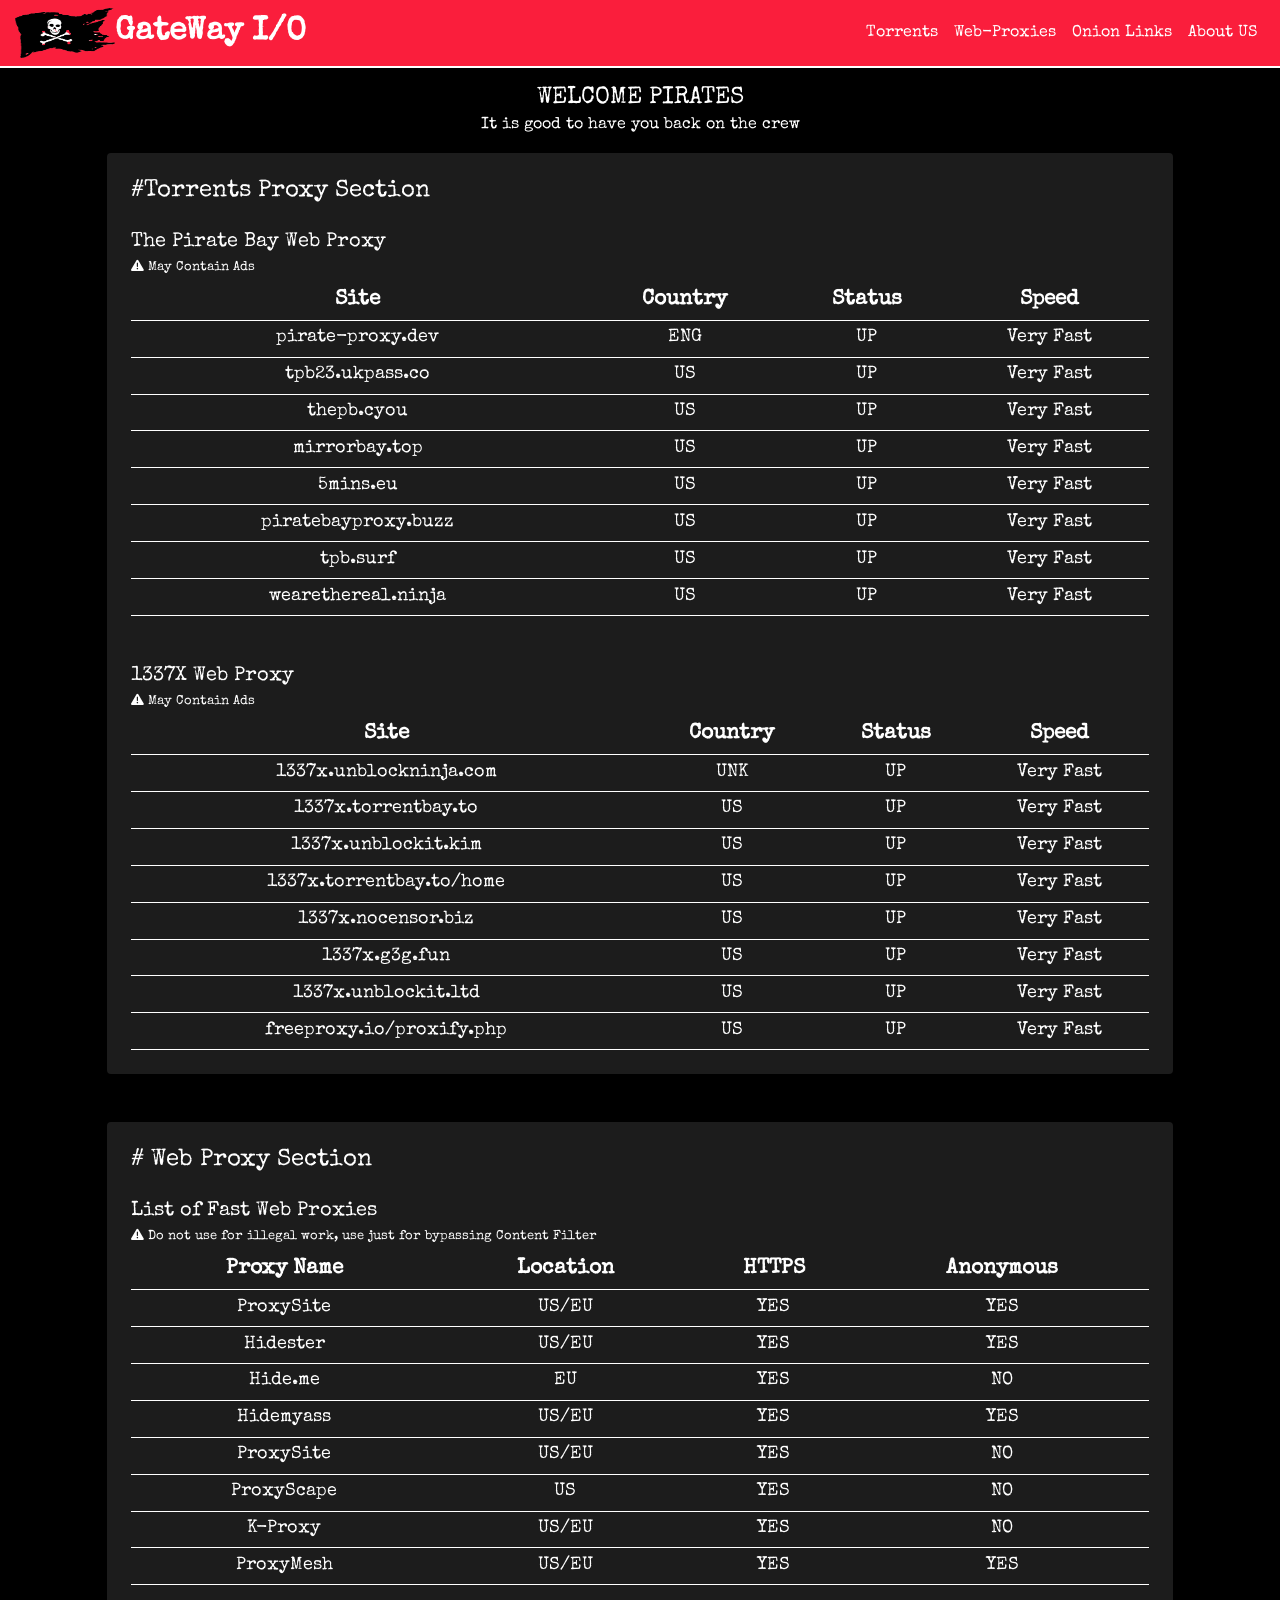
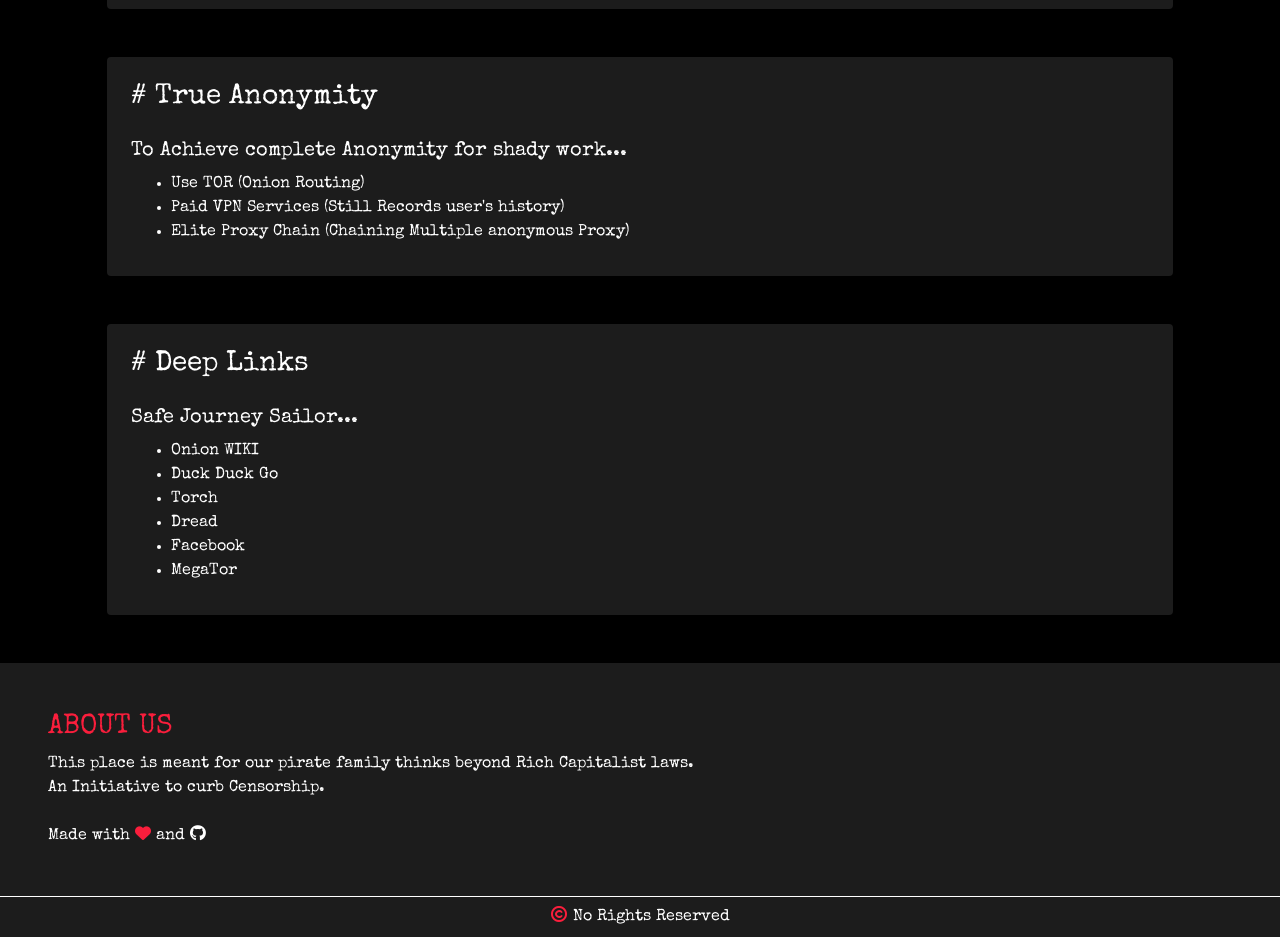
<file: index.html>
<!DOCTYPE html>
<html lang="en" dir="ltr">
	<head>
		<meta charset="utf-8">
		<title>GateWay IO</title>
		<link rel="stylesheet" href="https://maxcdn.bootstrapcdn.com/bootstrap/4.0.0/css/bootstrap.min.css" integrity="sha384-Gn5384xqQ1aoWXA+058RXPxPg6fy4IWvTNh0E263XmFcJlSAwiGgFAW/dAiS6JXm" crossorigin="anonymous">
		<link rel="stylesheet" href="gatepass.css">
		<link rel="stylesheet" href="https://cdnjs.cloudflare.com/ajax/libs/font-awesome/6.0.0-beta2/css/all.min.css" integrity="sha512-YWzhKL2whUzgiheMoBFwW8CKV4qpHQAEuvilg9FAn5VJUDwKZZxkJNuGM4XkWuk94WCrrwslk8yWNGmY1EduTA==" crossorigin="anonymous" referrerpolicy="no-referrer" />

		<script src="https://ajax.googleapis.com/ajax/libs/jquery/3.6.0/jquery.min.js"></script>
		<script src="https://cdnjs.cloudflare.com/ajax/libs/popper.js/1.12.9/umd/popper.min.js" integrity="sha384-ApNbgh9B+Y1QKtv3Rn7W3mgPxhU9K/ScQsAP7hUibX39j7fakFPskvXusvfa0b4Q" crossorigin="anonymous"></script>
		<script src="https://maxcdn.bootstrapcdn.com/bootstrap/4.0.0/js/bootstrap.min.js" integrity="sha384-JZR6Spejh4U02d8jOt6vLEHfe/JQGiRRSQQxSfFWpi1MquVdAyjUar5+76PVCmYl" crossorigin="anonymous"></script>
		<script type="text/javascript">


			$( document ).ready(function() {
				document.querySelectorAll('a[href^="#"]').forEach(anchor => {
					anchor.addEventListener('click', function (e) {
						e.preventDefault();
						document.querySelector(this.getAttribute('href')).scrollIntoView({behavior: 'smooth'});
					});
				});
			});

		</script>
	</head>
	<body>
		<div class="col-12 py-2 bg-color-red text-white " style="border-bottom:2px solid white;">
			<div class="d-flex align-items-center">
				<img src="./assets/images/pirate.png" width="100" height="50" alt="icon">
				<span class="font-weight-bold" style="font-size:2rem">GateWay I/O</span>
				<a class="ml-auto mx-2" href="#tpb_table">Torrents</a>
				<a class="mx-2" href="#wp_table">Web-Proxies</a>
				<a class="mx-2" href="#deep_table">Onion Links</a>
				<a class="mx-2" href="#about_section">About US</a>
			</div>
		</div>

		<div class="col-12 my-3 text-center">
			<span class="h4">WELCOME PIRATES</span><br>
			<ll class="">It is good to have you back on the crew</small>
		</div>

		<div class="col-10 mx-auto bg-color rounded p-4">
			<span class="h4">#Torrents Proxy Section</span>
			<br><br>
			<span class="h5 my-3">The Pirate Bay Web Proxy</span><br>
			<small ><i class="fa fa-exclamation-triangle"></i> May Contain Ads</small>
			<table id="tpb_table" style="width:100%">
		    <thead>
		        <tr>
		            <th>Site</th>
		            <th>Country</th>
								<th>Status</th>
								<th>Speed</th>
		        </tr>
		    </thead>
		    <tbody>
		        <tr>
		            <tr><td class="site"><a rel="nofollow" target="_blank" href="https://pirate-proxy.dev">pirate-proxy.dev</a></td>
		            <td>ENG</td>
								<td>UP</td>
		            <td>Very Fast</td>
		        </tr>
		        <tr>
							<tr><td class="site"><a rel="nofollow" target="_blank" href="https://tpb23.ukpass.co/">tpb23.ukpass.co</a></td>
							<td>US</td>
							<td>UP</td>
							<td>Very Fast</td>
		        </tr>
						<tr>
							<tr><td class="site"><a rel="nofollow" target="_blank" href="https://thepb.cyou/">thepb.cyou</a></td>
							<td>US</td>
							<td>UP</td>
							<td>Very Fast</td>
		        </tr>
						<tr>
							<tr><td class="site"><a rel="nofollow" target="_blank" href="https://mirrorbay.top/">mirrorbay.top</a></td>
							<td>US</td>
							<td>UP</td>
							<td>Very Fast</td>
		        </tr>
						<tr>
							<tr><td class="site"><a rel="nofollow" target="_blank" href="https://5mins.eu/">5mins.eu</a></td>
							<td>US</td>
							<td>UP</td>
							<td>Very Fast</td>
		        </tr>
						<tr>
							<tr><td class="site"><a rel="nofollow" target="_blank" href="https://piratebayproxy.buzz/">piratebayproxy.buzz</a></td>
							<td>US</td>
							<td>UP</td>
							<td>Very Fast</td>
		        </tr>
						<tr>
							<tr><td class="site"><a rel="nofollow" target="_blank" href="https://tpb.surf/">tpb.surf</a></td>
							<td>US</td>
							<td>UP</td>
							<td>Very Fast</td>
		        </tr>
						<tr>
							<tr><td class="site"><a rel="nofollow" target="_blank" href="https://wearethereal.ninja/">wearethereal.ninja</a></td>
							<td>US</td>
							<td>UP</td>
							<td>Very Fast</td>
		        </tr>
		    </tbody>
			</table>


		<br><br>
		<span class="h5 my-3">1337X Web Proxy</span><br>
		<small ><i class="fa fa-exclamation-triangle"></i> May Contain Ads</small>
		<table id="tpb_table" style="width:100%">
			<thead>
					<tr>
							<th>Site</th>
							<th>Country</th>
							<th>Status</th>
							<th>Speed</th>
					</tr>
			</thead>
			<tbody>
					<tr>
							<tr><td class="site"><a rel="nofollow" target="_blank" href="https://1337x.unblockninja.com/">1337x.unblockninja.com</a></td>
							<td>UNK</td>
							<td>UP</td>
							<td>Very Fast</td>
					</tr>
					<tr>
						<tr><td class="site"><a rel="nofollow" target="_blank" href="https://1337x.torrentbay.to/">1337x.torrentbay.to</a></td>
						<td>US</td>
						<td>UP</td>
						<td>Very Fast</td>
					</tr>
					<tr>
						<tr><td class="site"><a rel="nofollow" target="_blank" href="https://1337x.unblockit.kim/">1337x.unblockit.kim</a></td>
						<td>US</td>
						<td>UP</td>
						<td>Very Fast</td>
					</tr>
					<tr>
						<tr><td class="site"><a rel="nofollow" target="_blank" href="https://1337x.torrentbay.to/home/">1337x.torrentbay.to/home</a></td>
						<td>US</td>
						<td>UP</td>
						<td>Very Fast</td>
					</tr>
					<tr>
						<tr><td class="site"><a rel="nofollow" target="_blank" href="https://1337x.nocensor.biz/">1337x.nocensor.biz</a></td>
						<td>US</td>
						<td>UP</td>
						<td>Very Fast</td>
					</tr>
					<tr>
						<tr><td class="site"><a rel="nofollow" target="_blank" href="https://1337x.g3g.fun/">1337x.g3g.fun</a></td>
						<td>US</td>
						<td>UP</td>
						<td>Very Fast</td>
					</tr>
					<tr>
						<tr><td class="site"><a rel="nofollow" target="_blank" href="https://1337x.unblockit.ltd/">1337x.unblockit.ltd</a></td>
						<td>US</td>
						<td>UP</td>
						<td>Very Fast</td>
					</tr>
					<tr>
						<tr><td class="site"><a rel="nofollow" target="_blank" href="https://freeproxy.io/proxify.php?proxy=ZnJlZXByb3h5Lmlv&site=aHR0cDovLzEzMzd4LnRv">freeproxy.io/proxify.php</a></td>
						<td>US</td>
						<td>UP</td>
						<td>Very Fast</td>
					</tr>
			</tbody>
	</table>

		</div>

		<div class="col-10 mx-auto bg-color rounded p-4 my-5">
			<span class="h4"># Web Proxy Section</span>
			<br><br>
			<span class="h5">List of Fast Web Proxies</span>
			<br><small ><i class="fa fa-exclamation-triangle"></i> Do not use for illegal work, use just for bypassing Content Filter</small>
			<table id="wp_table" style="width:100%">
				<thead>
						<tr>
								<th>Proxy Name</th>
								<th>Location</th>
								<th>HTTPS</th>
								<th>Anonymous</th>
						</tr>
				</thead>
				<tbody>
						<tr>
							<tr><td class="site"><a rel="nofollow" target="_blank" href="https://www.proxysite.com/">ProxySite</a></td>
							<td>US/EU</td>
							<td>YES</td>
							<td>YES</td>
						</tr>
						<tr>
							<tr><td class="site"><a rel="nofollow" target="_blank" href="https://hidester.com/proxy/">Hidester</a></td>
							<td>US/EU</td>
							<td>YES</td>
							<td>YES</td>
						</tr>
						<tr>
							<tr><td class="site"><a rel="nofollow" target="_blank" href="https://hide.me/en/proxy">Hide.me</a></td>
							<td>EU</td>
							<td>YES</td>
							<td>NO</td>
						</tr>
						<tr>
							<tr><td class="site"><a rel="nofollow" target="_blank" href="https://www.hidemyass.com/en-in/proxy">Hidemyass</a></td>
							<td>US/EU</td>
							<td>YES</td>
							<td>YES</td>
						</tr>
						<tr>
							<tr><td class="site"><a rel="nofollow" target="_blank" href="https://www.proxysite.com/">ProxySite</a></td>
							<td>US/EU</td>
							<td>YES</td>
							<td>NO</td>
						</tr>
						<tr>
							<tr><td class="site"><a rel="nofollow" target="_blank" href="https://proxyscrape.com/web-proxy">ProxyScape</a></td>
							<td>US</td>
							<td>YES</td>
							<td>NO</td>
						</tr>
						<tr>
							<tr><td class="site"><a rel="nofollow" target="_blank" href="https://kproxy.com/">K-Proxy</a></td>
							<td>US/EU</td>
							<td>YES</td>
							<td>NO</td>
						</tr>
						<tr>
							<tr><td class="site"><a rel="nofollow" target="_blank" href="https://www.proxymesh.com/web/index.php">ProxyMesh</a></td>
							<td>US/EU</td>
							<td>YES</td>
							<td>YES</td>
						</tr>

				</tbody>
		</table>

		</div>

		<div class="col-10 mx-auto bg-color rounded p-4 my-5">
			<span class="h3"># True Anonymity</span>
			<br><br><span class="h5">To Achieve complete Anonymity for shady work...</span>
			<ul class="my-2">
				<li>Use <a class="spl_a" rel="nofollow" target="_blank" href="https://www.torproject.org/">TOR</a> (Onion Routing)</li>
				<li>Paid VPN Services (Still Records user's history)</li>
				<li>Elite Proxy Chain (Chaining Multiple anonymous Proxy)</li>
			</ul>
		</div>

		<div class="col-10 mx-auto bg-color rounded p-4 my-5">
			<span class="h3" id="deep_table"># Deep Links</span>
			<br><br><span class="h5">Safe Journey Sailor...</span>
			<ul class="my-2">
				<li><a class="spl_a" rel="nofollow" target="_blank" href="http://zqktlwiuavvvqqt4ybvgvi7tyo4hjl5xgfuvpdf6otjiycgwqbym2qad.onion/">Onion WIKI</a></li>
				<li><a class="spl_a" rel="nofollow" target="_blank" href="https://duckduckgogg42xjoc72x3sjasowoarfbgcmvfimaftt6twagswzczad.onion/">Duck Duck Go</a></li>
				<li><a class="spl_a" rel="nofollow" target="_blank" href="http://xmh57jrknzkhv6y3ls3ubitzfqnkrwxhopf5aygthi7d6rplyvk3noyd.onion/">Torch</a></li>
				<li><a class="spl_a" rel="nofollow" target="_blank" href="http://dreadytofatroptsdj6io7l3xptbet6onoyno2yv7jicoxknyazubrad.onion/">Dread</a></li>
				<li><a class="spl_a" rel="nofollow" target="_blank" href="https://www.facebookwkhpilnemxj7asaniu7vnjjbiltxjqhye3mhbshg7kx5tfyd.onion/">Facebook</a></li>
				<li><a class="spl_a" rel="nofollow" target="_blank" href="http://crqkllx7afomrokwx6f2sjcnl2do2i3i77hjjb4eqetlgq3cths3o6ad.onion/">MegaTor</a></li>
			</ul>
		</div>

		<div class="col-12 p-0 bg-color">
			<div class="col-md-7 p-5">
				<span id="about_section" class="h3 red">ABOUT US</span>
				<br>
				<span class="d-block mt-2">This place is meant for our pirate family thinks beyond Rich Capitalist laws.</span>
				<span class="d-block">An Initiative to curb Censorship.</span>
				<br><span>Made with <i class="fa fa-heart red"></i> and <i class="fab fa-github"></i></span>
			</div>
			<div class="col-12 text-center border-top border-white py-2">
				<span class=""> <i class="far fa-copyright red"></i> No Rights Reserved</span>
			</div>
		</div>

	</body>
</html>
</file>
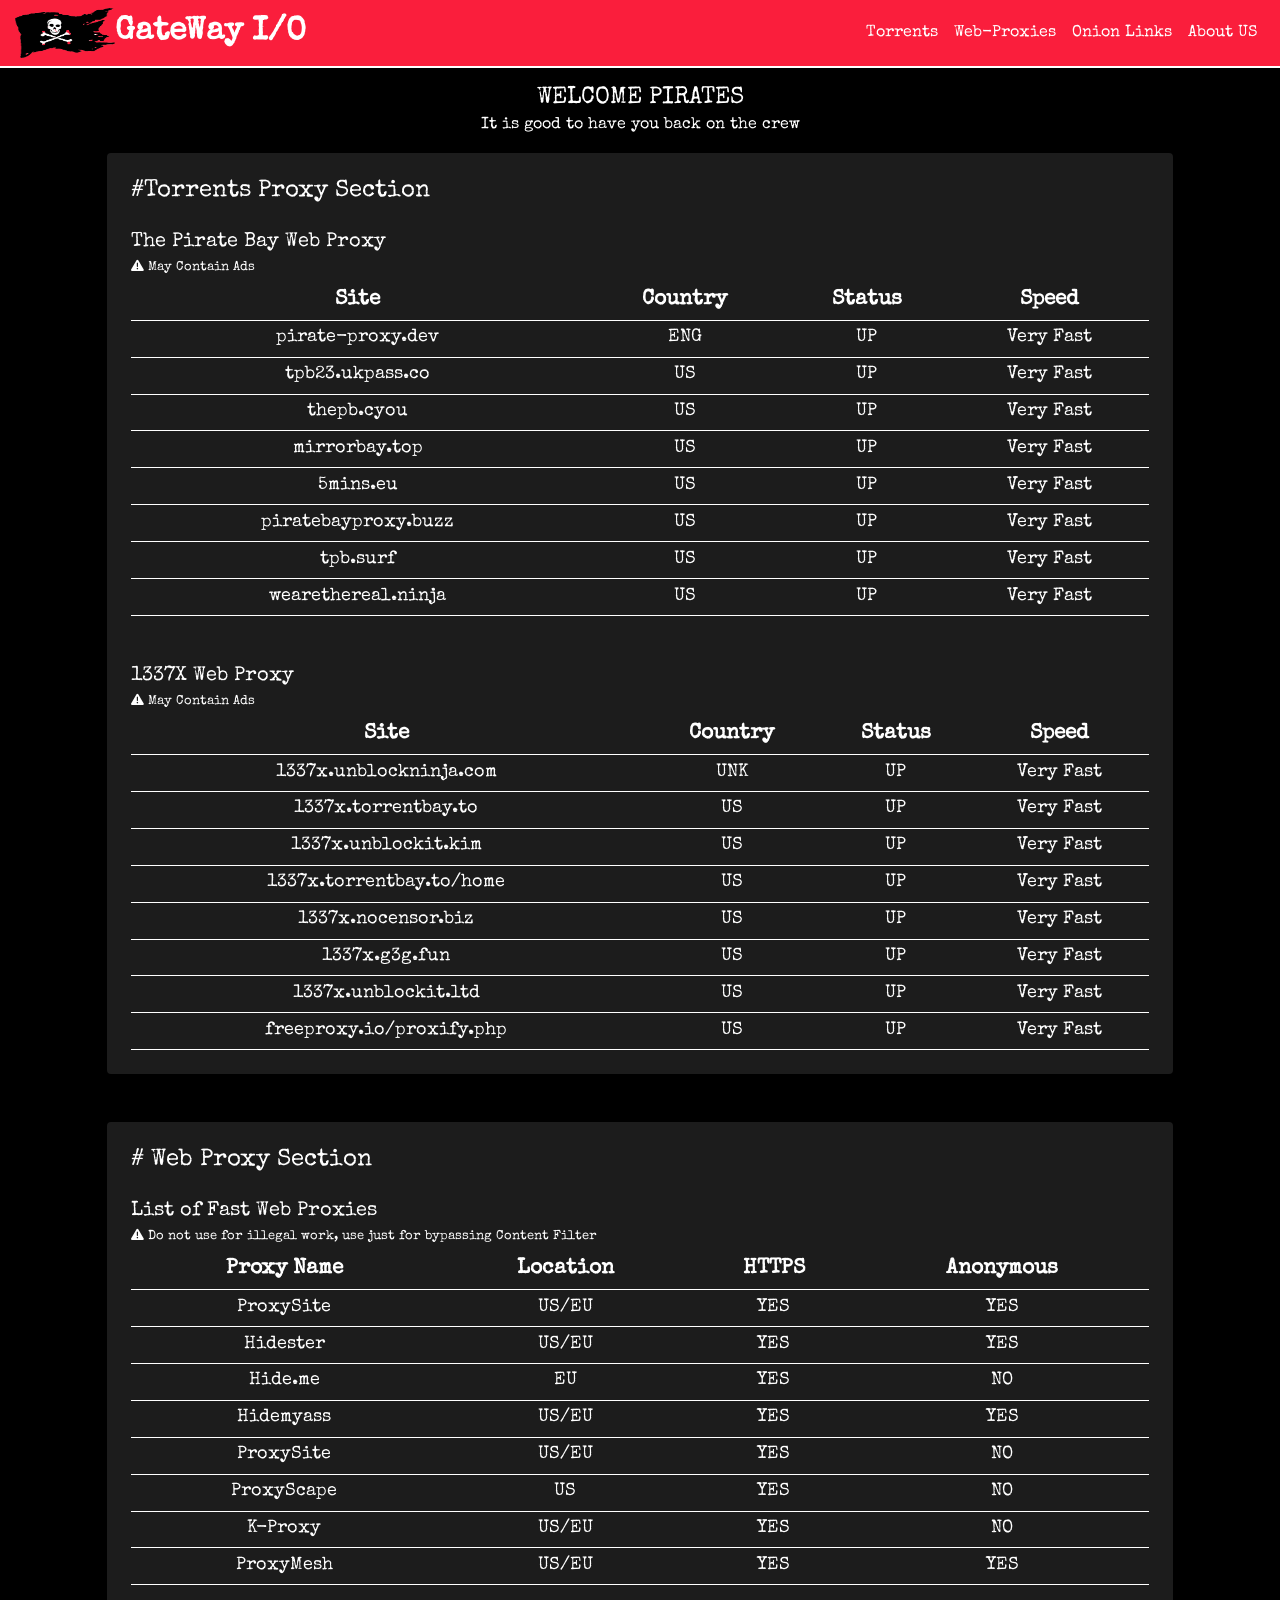
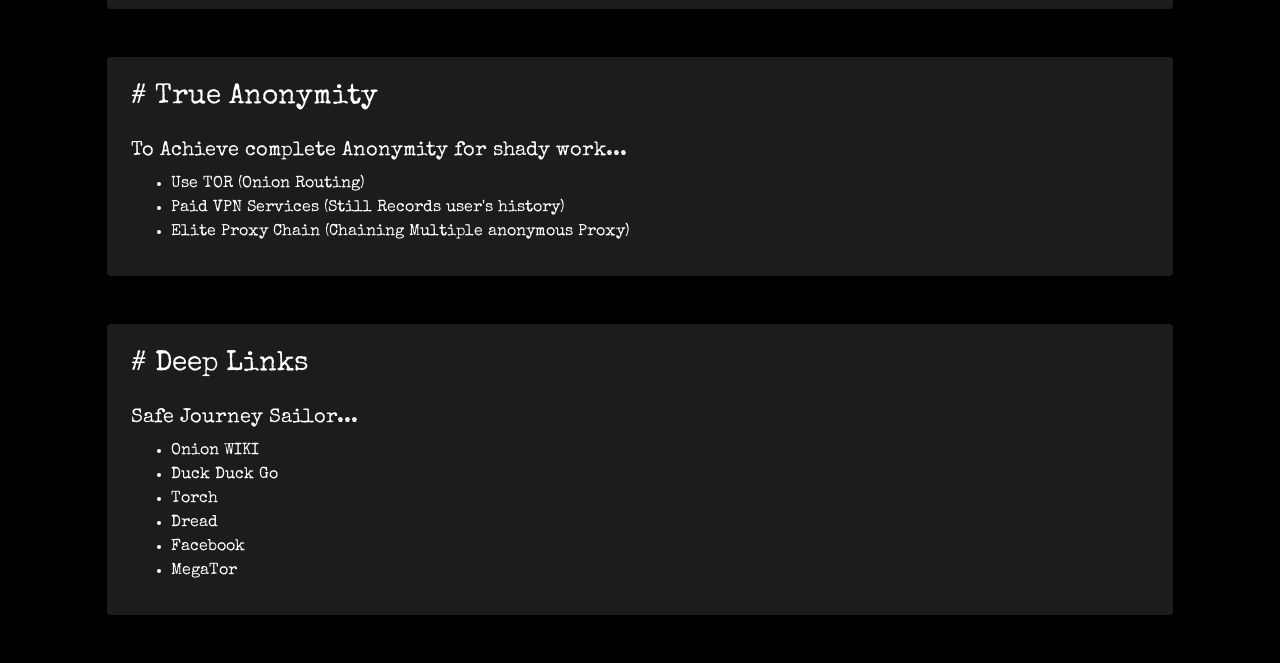
<file: a.html>
<!DOCTYPE html>
<html lang="en" dir="ltr">
	<head>
		<meta charset="utf-8">
		<title>GateWay IO</title>
		<link rel="stylesheet" href="https://maxcdn.bootstrapcdn.com/bootstrap/4.0.0/css/bootstrap.min.css" integrity="sha384-Gn5384xqQ1aoWXA+058RXPxPg6fy4IWvTNh0E263XmFcJlSAwiGgFAW/dAiS6JXm" crossorigin="anonymous">
		<link rel="stylesheet" href="gatepass.css">
		<link rel="stylesheet" type="text/css" href="https://cdn.datatables.net/1.11.3/css/jquery.dataTables.css">
		<link rel="stylesheet" href="https://cdnjs.cloudflare.com/ajax/libs/font-awesome/6.0.0-beta2/css/all.min.css" integrity="sha512-YWzhKL2whUzgiheMoBFwW8CKV4qpHQAEuvilg9FAn5VJUDwKZZxkJNuGM4XkWuk94WCrrwslk8yWNGmY1EduTA==" crossorigin="anonymous" referrerpolicy="no-referrer" />

		<script type="text/javascript" charset="utf8" src="https://cdn.datatables.net/1.11.3/js/jquery.dataTables.js"></script>
		<script src="https://cdnjs.cloudflare.com/ajax/libs/popper.js/1.12.9/umd/popper.min.js" integrity="sha384-ApNbgh9B+Y1QKtv3Rn7W3mgPxhU9K/ScQsAP7hUibX39j7fakFPskvXusvfa0b4Q" crossorigin="anonymous"></script>
		<script src="https://ajax.googleapis.com/ajax/libs/jquery/3.6.0/jquery.min.js"></script>
		<script src="https://maxcdn.bootstrapcdn.com/bootstrap/4.0.0/js/bootstrap.min.js" integrity="sha384-JZR6Spejh4U02d8jOt6vLEHfe/JQGiRRSQQxSfFWpi1MquVdAyjUar5+76PVCmYl" crossorigin="anonymous"></script>
		<script type="text/javascript">


			$( document ).ready(function() {
				$('#tpb_table').DataTable();
			});

		</script>
	</head>
	<body>
		<div class="col-12 py-2 bg-color-red text-white " style="border-bottom:2px solid white;">
			<div class="d-flex align-items-center">
				<img src="./assets/images/pirate.png" width="100" height="50" alt="icon">
				<span class="font-weight-bold" style="font-size:2rem">GateWay I/O</span>
				<a class="ml-auto mx-2" href="#tpb_table">Torrents</a>
				<a class="mx-2" href="#wp_table">Web-Proxies</a>
				<a class="mx-2" href="#deep_table">Onion Links</a>
				<a class="mx-2" href="#">About US</a>
			</div>
		</div>

		<div class="col-12 my-3 text-center">
			<span class="h4">WELCOME PIRATES</span><br>
			<ll class="">It is good to have you back on the crew</small>
		</div>

		<div class="col-10 mx-auto bg-color rounded p-4">
			<span class="h4">#Torrents Proxy Section</span>
			<br><br>
			<span class="h5 my-3">The Pirate Bay Web Proxy</span><br>
			<small ><i class="fa fa-exclamation-triangle"></i> May Contain Ads</small>
			<table id="tpb_table" style="width:100%">
		    <thead>
		        <tr>
		            <th>Site</th>
		            <th>Country</th>
								<th>Status</th>
								<th>Speed</th>
		        </tr>
		    </thead>
		    <tbody>
		        <tr>
		            <tr><td class="site"><a rel="nofollow" target="_blank" href="https://pirate-proxy.dev">pirate-proxy.dev</a></td>
		            <td>ENG</td>
								<td>UP</td>
		            <td>Very Fast</td>
		        </tr>
		        <tr>
							<tr><td class="site"><a rel="nofollow" target="_blank" href="https://tpb23.ukpass.co/">tpb23.ukpass.co</a></td>
							<td>US</td>
							<td>UP</td>
							<td>Very Fast</td>
		        </tr>
						<tr>
							<tr><td class="site"><a rel="nofollow" target="_blank" href="https://thepb.cyou/">thepb.cyou</a></td>
							<td>US</td>
							<td>UP</td>
							<td>Very Fast</td>
		        </tr>
						<tr>
							<tr><td class="site"><a rel="nofollow" target="_blank" href="https://mirrorbay.top/">mirrorbay.top</a></td>
							<td>US</td>
							<td>UP</td>
							<td>Very Fast</td>
		        </tr>
						<tr>
							<tr><td class="site"><a rel="nofollow" target="_blank" href="https://5mins.eu/">5mins.eu</a></td>
							<td>US</td>
							<td>UP</td>
							<td>Very Fast</td>
		        </tr>
						<tr>
							<tr><td class="site"><a rel="nofollow" target="_blank" href="https://piratebayproxy.buzz/">piratebayproxy.buzz</a></td>
							<td>US</td>
							<td>UP</td>
							<td>Very Fast</td>
		        </tr>
						<tr>
							<tr><td class="site"><a rel="nofollow" target="_blank" href="https://tpb.surf/">tpb.surf</a></td>
							<td>US</td>
							<td>UP</td>
							<td>Very Fast</td>
		        </tr>
						<tr>
							<tr><td class="site"><a rel="nofollow" target="_blank" href="https://wearethereal.ninja/">wearethereal.ninja</a></td>
							<td>US</td>
							<td>UP</td>
							<td>Very Fast</td>
		        </tr>
		    </tbody>
			</table>


		<br><br>
		<span class="h5 my-3">1337X Web Proxy</span><br>
		<small ><i class="fa fa-exclamation-triangle"></i> May Contain Ads</small>
		<table id="tpb_table" style="width:100%">
			<thead>
					<tr>
							<th>Site</th>
							<th>Country</th>
							<th>Status</th>
							<th>Speed</th>
					</tr>
			</thead>
			<tbody>
					<tr>
							<tr><td class="site"><a rel="nofollow" target="_blank" href="https://1337x.unblockninja.com/">1337x.unblockninja.com</a></td>
							<td>UNK</td>
							<td>UP</td>
							<td>Very Fast</td>
					</tr>
					<tr>
						<tr><td class="site"><a rel="nofollow" target="_blank" href="https://1337x.torrentbay.to/">1337x.torrentbay.to</a></td>
						<td>US</td>
						<td>UP</td>
						<td>Very Fast</td>
					</tr>
					<tr>
						<tr><td class="site"><a rel="nofollow" target="_blank" href="https://1337x.unblockit.kim/">1337x.unblockit.kim</a></td>
						<td>US</td>
						<td>UP</td>
						<td>Very Fast</td>
					</tr>
					<tr>
						<tr><td class="site"><a rel="nofollow" target="_blank" href="https://1337x.torrentbay.to/home/">1337x.torrentbay.to/home</a></td>
						<td>US</td>
						<td>UP</td>
						<td>Very Fast</td>
					</tr>
					<tr>
						<tr><td class="site"><a rel="nofollow" target="_blank" href="https://1337x.nocensor.biz/">1337x.nocensor.biz</a></td>
						<td>US</td>
						<td>UP</td>
						<td>Very Fast</td>
					</tr>
					<tr>
						<tr><td class="site"><a rel="nofollow" target="_blank" href="https://1337x.g3g.fun/">1337x.g3g.fun</a></td>
						<td>US</td>
						<td>UP</td>
						<td>Very Fast</td>
					</tr>
					<tr>
						<tr><td class="site"><a rel="nofollow" target="_blank" href="https://1337x.unblockit.ltd/">1337x.unblockit.ltd</a></td>
						<td>US</td>
						<td>UP</td>
						<td>Very Fast</td>
					</tr>
					<tr>
						<tr><td class="site"><a rel="nofollow" target="_blank" href="https://freeproxy.io/proxify.php?proxy=ZnJlZXByb3h5Lmlv&site=aHR0cDovLzEzMzd4LnRv">freeproxy.io/proxify.php</a></td>
						<td>US</td>
						<td>UP</td>
						<td>Very Fast</td>
					</tr>
			</tbody>
	</table>

		</div>

		<div class="col-10 mx-auto bg-color rounded p-4 my-5">
			<span class="h4"># Web Proxy Section</span>
			<br><br>
			<span class="h5">List of Fast Web Proxies</span>
			<br><small ><i class="fa fa-exclamation-triangle"></i> Do not use for illegal work, use just for bypassing Content Filter</small>
			<table id="wp_table" style="width:100%">
				<thead>
						<tr>
								<th>Proxy Name</th>
								<th>Location</th>
								<th>HTTPS</th>
								<th>Anonymous</th>
						</tr>
				</thead>
				<tbody>
						<tr>
							<tr><td class="site"><a rel="nofollow" target="_blank" href="https://www.proxysite.com/">ProxySite</a></td>
							<td>US/EU</td>
							<td>YES</td>
							<td>YES</td>
						</tr>
						<tr>
							<tr><td class="site"><a rel="nofollow" target="_blank" href="https://hidester.com/proxy/">Hidester</a></td>
							<td>US/EU</td>
							<td>YES</td>
							<td>YES</td>
						</tr>
						<tr>
							<tr><td class="site"><a rel="nofollow" target="_blank" href="https://hide.me/en/proxy">Hide.me</a></td>
							<td>EU</td>
							<td>YES</td>
							<td>NO</td>
						</tr>
						<tr>
							<tr><td class="site"><a rel="nofollow" target="_blank" href="https://www.hidemyass.com/en-in/proxy">Hidemyass</a></td>
							<td>US/EU</td>
							<td>YES</td>
							<td>YES</td>
						</tr>
						<tr>
							<tr><td class="site"><a rel="nofollow" target="_blank" href="https://www.proxysite.com/">ProxySite</a></td>
							<td>US/EU</td>
							<td>YES</td>
							<td>NO</td>
						</tr>
						<tr>
							<tr><td class="site"><a rel="nofollow" target="_blank" href="https://proxyscrape.com/web-proxy">ProxyScape</a></td>
							<td>US</td>
							<td>YES</td>
							<td>NO</td>
						</tr>
						<tr>
							<tr><td class="site"><a rel="nofollow" target="_blank" href="https://kproxy.com/">K-Proxy</a></td>
							<td>US/EU</td>
							<td>YES</td>
							<td>NO</td>
						</tr>
						<tr>
							<tr><td class="site"><a rel="nofollow" target="_blank" href="https://www.proxymesh.com/web/index.php">ProxyMesh</a></td>
							<td>US/EU</td>
							<td>YES</td>
							<td>YES</td>
						</tr>

				</tbody>
		</table>

		</div>

		<div class="col-10 mx-auto bg-color rounded p-4 my-5">
			<span class="h3"># True Anonymity</span>
			<br><br><span class="h5">To Achieve complete Anonymity for shady work...</span>
			<ul class="my-2">
				<li>Use <a class="spl_a" rel="nofollow" target="_blank" href="https://www.torproject.org/">TOR</a> (Onion Routing)</li>
				<li>Paid VPN Services (Still Records user's history)</li>
				<li>Elite Proxy Chain (Chaining Multiple anonymous Proxy)</li>
			</ul>
		</div>

		<div class="col-10 mx-auto bg-color rounded p-4 my-5">
			<span class="h3" id="deep_table"># Deep Links</span>
			<br><br><span class="h5">Safe Journey Sailor...</span>
			<ul class="my-2">
				<li><a class="spl_a" rel="nofollow" target="_blank" href="http://zqktlwiuavvvqqt4ybvgvi7tyo4hjl5xgfuvpdf6otjiycgwqbym2qad.onion/">Onion WIKI</a></li>
				<li><a class="spl_a" rel="nofollow" target="_blank" href="https://duckduckgogg42xjoc72x3sjasowoarfbgcmvfimaftt6twagswzczad.onion/">Duck Duck Go</a></li>
				<li><a class="spl_a" rel="nofollow" target="_blank" href="http://xmh57jrknzkhv6y3ls3ubitzfqnkrwxhopf5aygthi7d6rplyvk3noyd.onion/">Torch</a></li>
				<li><a class="spl_a" rel="nofollow" target="_blank" href="http://dreadytofatroptsdj6io7l3xptbet6onoyno2yv7jicoxknyazubrad.onion/">Dread</a></li>
				<li><a class="spl_a" rel="nofollow" target="_blank" href="https://www.facebookwkhpilnemxj7asaniu7vnjjbiltxjqhye3mhbshg7kx5tfyd.onion/">Facebook</a></li>
				<li><a class="spl_a" rel="nofollow" target="_blank" href="http://crqkllx7afomrokwx6f2sjcnl2do2i3i77hjjb4eqetlgq3cths3o6ad.onion/">MegaTor</a></li>
			</ul>
		</div>

	</body>
</html>
</file>
<file: gatepass.css>
@import url('https://fonts.googleapis.com/css2?family=Special+Elite&display=swap');


body{
	background-color: black;
	font-family: 'Special Elite', cursive;
	color:white;
}

.bg-color{
	background-color:#1c1c1c;
}

.bg-color-red{background-color:#fa1e3c;}

.red{color:#fa1e3c;}

a{
	color:white;
}
a:hover{
	color:#1c1c1c;
	text-decoration: none;
}

td,th{
	text-align: center;
	border-bottom:1px solid white;
	padding:5px 0px 5px 0px;
}
td{font-size:1.1rem;}
th{font-size:1.3rem; }

table a:hover,.spl_a:hover{
	color:green;
	text-decoration: none;
}
</file>
